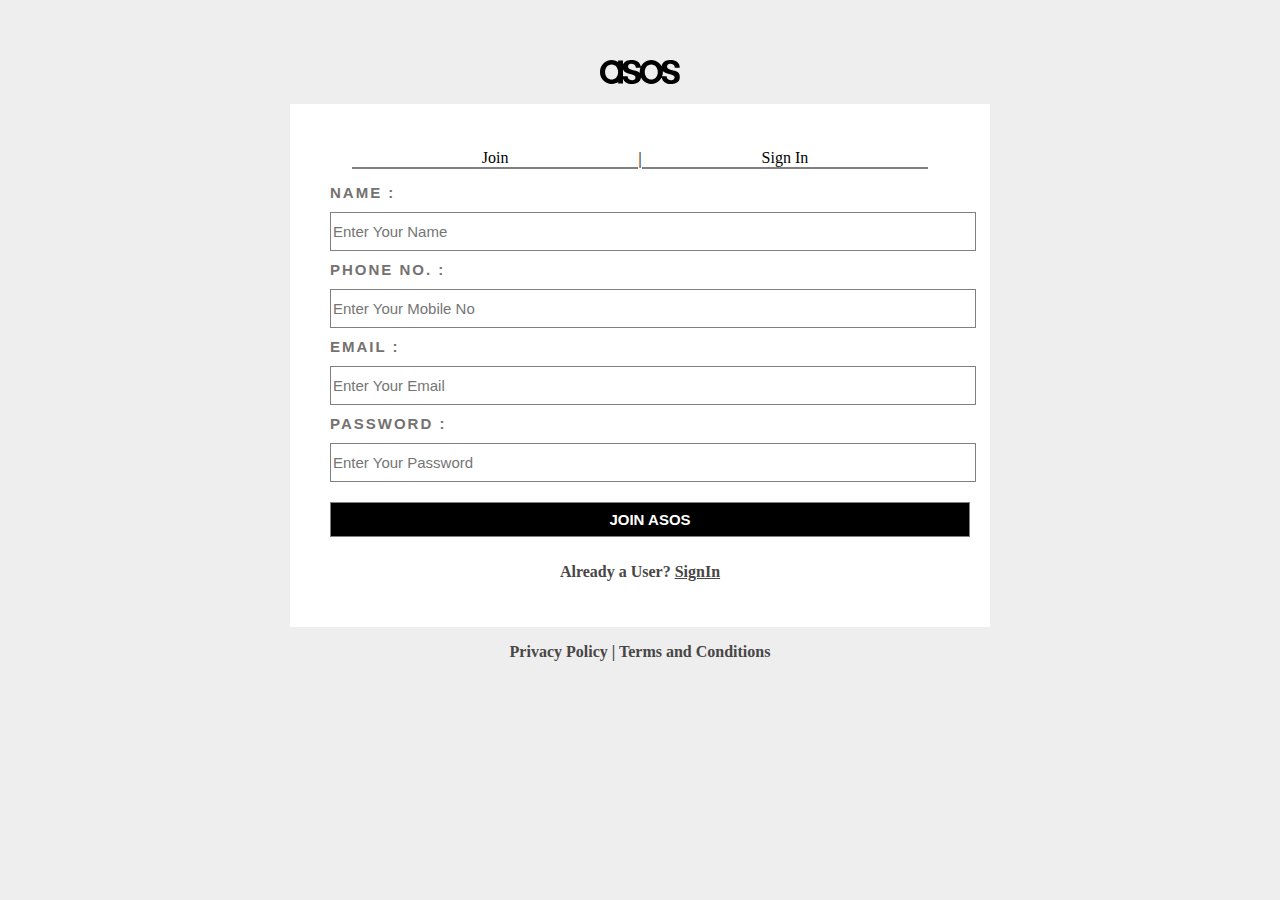
<file: join.html>
<!DOCTYPE html>
<html lang="en">

<head>
    <meta charset="UTF-8">
    <meta name="viewport" content="width=device-width, initial-scale=1.0">
    <title>Document</title>
</head>
<style>
    .SignInPage {
        margin: auto;

        background-color: white;
        width: 50%;
        margin-top: 20px;
        padding: 30px;
    }

    .text-category {
        font-size: 10px;
        letter-spacing: 2px;
        font-family: futura-pt, Tahoma, Geneva, Verdana, Arial, sans-serif;
        font-style: normal;
        font-weight: 700;
        text-transform: uppercase;
    }

    body {

        margin: auto;
        background-color: #eee;
    }

    img {
        margin: auto;
        display: block;
        
    }

    .signInBox {
        display: flex;
        width: 90%;
        margin: auto;
        text-align: center;
    }

    .signInBox>div {

        width: 50%;
        border-bottom: 2px solid gray;
        margin-bottom: 10px;
        margin: auto;

    }

    .container {
        margin-top: 60px;
        background-color: #eee;
    }

    .signinForm>label,
    input,
    button {
        width: 100%;
        height: 35px;
        font-size: 15px;
        margin: 10px;
        color: rgb(116, 113, 113);
        border: 1px solid gray;
        

    }

    input:hover {
        border: 2px solid gray;
    }

    .signinForm {
        justify-content: start;
    }

    .signinForm>label {

        border: none;

    }

    button:hover {
        border: 2px solid whitesmoke;
        border-radius: 20px;
        background-color: rgb(40, 52, 147);
        font-weight: bolder;
    }

    button {
        background-color: black;
        color: white;
        font-weight: bolder;
    }

    a,
    p {
        color: rgb(72, 70, 70);
        font-weight: bold;


    }

    a:hover {
        color: rgb(85, 85, 247);
        font-size: 20px;

    }
</style>

<body>

    <div class="container">


        <img src="./download.svg" alt="">

        <div class="SignInPage">



            <div class="signInBox">

                <div>Join</div>
                <p>|</p>
                <div>Sign In</div>
            </div>

            <div class="signinForm">
                <label class="text-category" for="Name"><b>Name :</b></label> <br>
                <input type="text" placeholder="Enter Your Name" required> <br>
                <label class="text-category" for="Phone"><b>Phone No. :</b></label> <br>
                <input type="number" placeholder="Enter Your Mobile No" required> <br>
                <label class="text-category" for="email"><b>Email :</b></label> <br>
                <input type="email" placeholder="Enter Your Email" required> <br>
                <label class="text-category" for="Password"><b>Password :</b></label> <br>
                <input type="password" placeholder="Enter Your Password" required> <br>
                <button>JOIN ASOS</button>
            </div>

            <p style="text-align: center;">Already a User? <a href='/signin'>SignIn</a></p>

        </div>


    </div>

    <p style="text-align: center; font-weight: 600;">Privacy Policy | Terms and Conditions</p>

</body>

</html>
</file>
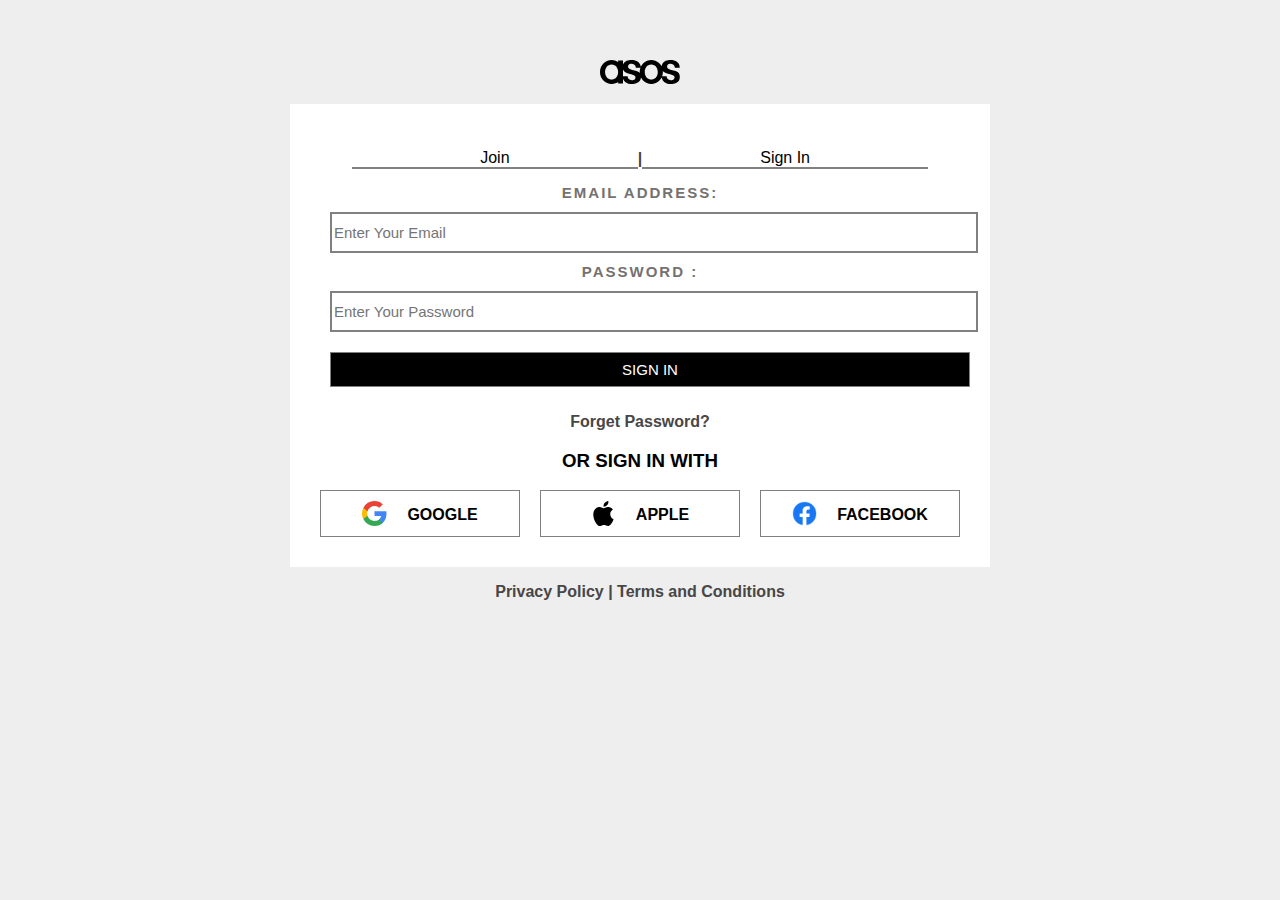
<file: signup.html>
<!DOCTYPE html>
<html lang="en">
<head>
    <meta charset="UTF-8">
    <link rel="stylesheet" href="style.css">
    <meta name="viewport" content="width=device-width, initial-scale=1.0">
    <title>Document</title>
</head>
<style>
    .SignInPage{
      margin: auto;
       
        background-color: white;
        width: 50%;
        margin-top: 20px;

        justify-content: center;
       text-align: center; 
       padding:30px;
       box-shadow: 10px black; 
    }
    body{ 
        margin: auto;
        background-color: #eee;
    }
    img{
        margin: auto;
        display: block;
    }
    .signInBox{
        display: flex;
        width: 90%;
        margin: auto;
        text-align: center;  
    }
    .signInBox>div{
       
        width: 50%;
        border-bottom: 2px solid gray;
        margin-bottom: 10px;
        margin: auto;
       
    }
    .container{
        
        margin-top: 60px;
        background-color: #eee;
       
    }
    .text-category {
        font-size: 10px;
        letter-spacing: 2px;
        font-family: futura-pt, Tahoma, Geneva, Verdana, Arial, sans-serif;
        font-style: normal;
        font-weight: 700;
        text-transform: uppercase;
        text-align: start;

    }
    .signinForm>label,input,button{
        width: 100%;
        height: 35px;
        font-size: 15px;
        margin: 10px;
        color: rgb(116, 113, 113);
        border: 1px solid gray;

    }
    label,input,button:hover{
        border: 2px solid gray;
    }
    
    
    .signinForm>label{
        align-items: start;
        border: none;

    }
    button:hover{
        border: 2px solid whitesmoke;
        border-radius: 20px;
        background-color: rgb(40, 52, 147);
        font-weight: bolder;
    }
    button{
        background-color: black;
        color: white;
    }
    a,p{
    color: rgb(72, 70, 70);
    font-weight: bold;
    }

    a:hover{
    color: rgb(39, 126, 240);
    font-size: 20px;
    }
    .diffrent-site{
        display: flex;
        gap: 20px;
        
    }
    .site-div{
        display: flex;
        border: 1px solid gray;
        padding: 10px;
        width: 100%;
        justify-content: center;
        margin: auto;
        
    }
    .site-img{
        width: 25px;
        padding-left: 10px;
    }
    .site-text{
        font-weight: bolder;
        margin-left: 20px;
        margin-top: 5px;
        padding-right: 10px;
    }
</style>
<body>
    
    <div class="container">
        <img  src="./download.svg" alt="">
        <div class="SignInPage">
            <div class="signInBox">
                <div>Join</div>
                <p>|</p>
                <div>Sign In</div>
            </div>

            <div class="signinForm">
                <label class="text-category" for="email"><b>EMAIL ADDRESS:</b></label> <br>
                <input type="email" placeholder="Enter Your Email" required> <br>
                <label class="text-category" for="email"><b>PASSWORD :</b></label> <br>
                <input type="password" placeholder="Enter Your Password" required> <br>
                <button>SIGN IN</button>
                <p>Forget Password?</p>
            </div>
            <h3>OR SIGN IN WITH</h3>
            <div class="diffrent-site">
                <div class="site-div">
                    <div><img class="site-img" src="./google.svg" alt=""></div>
                    <div class="site-text">GOOGLE</div>
                </div>
                <div class="site-div">
                    <div><img class="site-img" src="./apple.svg" alt=""></div>
                    <div class="site-text">APPLE</div>
                </div>
                <div class="site-div">
                    <div><img class="site-img" src="./facebook.png" alt=""></div>
                    <div class="site-text">FACEBOOK</div>
                </div>
            </div>
    </div>
</div>
<p style="text-align: center; font-weight: 600;">Privacy Policy | Terms and Conditions</p>
    
</body>
</html>
</file>
<file: style.css>
* {
    font-family: futura-pt, sans-serif;
}
.navBar {
    display: flex;

    justify-content: end;

    border-top: 1px solid whitesmoke;
}

.navBar>div {

    border-left: 1px solid rgb(174, 172, 172);

    padding: 5px;
    padding-left: 20px;
    padding-right: 20px;
    border-top: 0;
    color: grey;



}

.navBar2 {
    display: flex;


    gap: 10px;
    justify-content: space-around;
    background-color: rgb(44, 43, 43);
    color: aliceblue;
    padding: 10px;

}

#loginButton> {


    cursor: pointer;
}

.myaccountpage {
    display: none;
    position: absolute;

    border: 1px solid #ccc;

    box-shadow: 0 2px 5px rgba(0, 0, 0, 0.3);
    z-index: 1;
    right: 50px;
    width: 25%;

    background-color: #f7f3f3;


}

.myaccountpage>.signin {

    color: grey;
    height: 30px;
    background-color: #ccc;
    width: 95%;
    padding: 2.5%;
    margin-bottom: 10px;
    font-weight: 800;


}

a,
span {
    color: rgb(72, 70, 70);
    font-weight: bold;
    font-size: 20px;

}

a:hover {
    color: rgb(68, 68, 240);
}


.myaccountpage>.belowSection {

    margin-top: 5px;
}

.belowSection {
    display: flex;

}

.belowSection>img {
    width: 20px;
    height: 20px;
    margin-left: 20px;


}

.belowSection>p {
    margin-top: 0px;
    margin-left: 20px;
}

.navBar2>div {
    justify-content: space-around;
}

.navBar2>div>img {
    width: 30px;
    filter: brightness(0) invert(1);
}

#loginButton {
    cursor: pointer;
}

.navBar2>div {
    margin-top: 10px;
}

.navBar3 {
    display: flex;
    justify-content: start;
    padding: 8px;
    background-color: rgb(91, 87, 87);
    color: white;
}

.navBar3>div {
    margin: 10px;

    font-weight: 500;

}

.navBar3>div:hover {
    color: azure;
    font-weight: 700;
    cursor: pointer;
}

.navBar2>div:hover {
    cursor: pointer;
    color: azure;
    font-weight: 900;
}

.template {
    text-align: center;
    font-weight: 600;
    font-size: larger;
    padding: 5px;
    padding-top: 20px;
    background-color: orange;

}

.template>p {
    font-size: 10px;
    font-weight: 200;
}


@media all and (min-width:743px) and (max-width:1043px) {
    .navBar2 {
        display: flex;
        flex-wrap: nowrap;


        gap: 10px;
        justify-content: space-around;
        background-color: rgb(44, 43, 43);
        color: aliceblue;
        padding: 10px;

    }

    .navBar3 {
        display: flex;
        flex-wrap: wrap;
        justify-content: start;
        padding: 8px;
        background-color: rgb(91, 87, 87);
        color: white;



    }

    video {
        width: 90%;
        margin: auto;

    }

    body {
        margin: auto;
    }
}

@media all and (min-width:343px) and (max-width:742px) {
    .navBar2 {
        display: flex;
        flex-wrap: nowrap;


        gap: 10px;
        justify-content: space-around;
        background-color: rgb(44, 43, 43);
        color: aliceblue;
        padding: 10px;

    }

    #search {
        display: none;
    }

    .navBar3 {
        display: flex;
        flex-wrap: wrap;
        justify-content: start;
        padding: 8px;
        background-color: rgb(91, 87, 87);
        color: white;
    }

    video {
        width: 80%;
        margin: auto;

    }

    body {
        margin: auto;
    }

}

.navbar {
    width: 100%;
}

.nav-bar2 {
    width: 100%;
}

.links {
    margin-left: 30px;
}

@media screen and (min-width: 1024px) {
    .option-list {
        display: none;
    }
    .menu {
        display: none;
    }
    .search-bar input[type="text"] {
        width: 500px;
    }

    .menu {
        list-style-type: none;
        margin: 0;
        padding: 0;
    }

    .menu li {
        display: inline-block;
        margin-right: 20px;
    }

    .menu li a {
        color: white;
        text-decoration: none;
    }

    .product-container {
        margin-top: 20px;
    }
}

@media screen and (min-width: 768px) and (max-width: 1024px) {
    .search-bar input[type="text"] {
        width: 300px;
    }

}

@media screen and (min-width: 100px) {
    .navbar {
        display: flex;
        justify-content: space-between;
        align-items: center;
        background-color: #333;
        color: white;
        padding: 10px;
    }

    .search-bar input[type="text"] {
        padding: 8px;
        border: 1px solid #ccc;
        border-radius: 30px;
        margin-right: 5px;
    }
}

@media (max-width: 1024px) {
    .navBar {
        display: none;
    }

    .navBar3 {
        display: none;
    }

    .list {
        display: none;
    }

    .nav-links li {
        display: none;
    }
    .name{
        display: none;
    }
    .menu{
        display: none;
    }
    .list {
        background-color: #333;
        color: #fff;
        display: flex;
        justify-content: space-between;
        align-items: center;
        padding: 10px 20px;
    }

    .menu-toggle {
        display: none;
        flex-direction: column;
        cursor: pointer;
    }

    .bar {
        width: 25px;
        height: 3px;
        background-color: #fff;
        margin: 3px 0;
        cursor: pointer;
    }

    .options {
        display: none;
        padding-top: 30px;
    }

    .options ul {
        list-style-type: none;
        padding: 0;
    }

    .options ul li {
        padding: 10px;
        color: #fff;
        cursor: pointer;
    }

    .options ul li:hover {
        background-color: #555;
    }

    .menu-toggle {
        display: flex;
    }
}

.first-image {
    width: 100%;
    height: auto;
    margin-top: 10px;
}

.section {
    display: flex;
    flex-wrap: wrap;
}

.category {
    width: 50%;
    padding: 10px;
    box-sizing: border-box;
}

.category img {
    max-width: 100%;
    height: auto;
}

.category p {
    text-align: center;
}

@media screen and (min-width: 736px) {
    .section {
        display: grid;
        grid-template-columns: repeat(4, 1fr);
    }

    .category {
        width: 100%;
    }
}

h2 {
    text-align: center;
}

.slider-container {
    position: relative;
    width: 100%;
    overflow: hidden;
    justify-content: center;
    align-items: center;
    margin: auto;
}

.slider {
    display: flex;
}

.slide {
    flex: 0 0 33.3333%;
}

.slide img {
    width: 100%;
}

.bullets {
    position: absolute;
    bottom: 10px;
    left: 50%;
    transform: translateX(-50%);
}

.bullet {
    display: inline-block;
    width: 10px;
    height: 10px;
    border-radius: 50%;
    background-color: #555;
    margin: 0 5px;
    cursor: pointer;
}

.bullet.active {
    background-color: #000;
}

.banner {
    width: 100%;
    height: 100%;
    background: linear-gradient(90deg, #CCFF00 0%, #9CF0E0 100%);
    padding-top: 50px;
    padding-bottom: 50px;
}

.app {
    border: 1px solid black;
    border-radius: 50px;
    width: 33%;
    justify-content: center;
    margin: auto;
    text-align: center;
}

.banner-text {
    text-align: center;
}

.download {
    border-radius: 50px;
    background-color: black;
    width: 33%;
    justify-content: center;
    margin: auto;
    padding: 1px;
}

.brands {
    width: 100%;
    justify-content: center;
    text-align: center;
    margin: auto;
}

.footer-text {
    font-size: large;
    color: #666;
    font-size: 12px;
    font-weight: 400;
    letter-spacing: 5px;
    line-height: 16px;
    margin: 0 16px;
    background-color: #f8f8f8;
    width: 100%;
}

.footer-img {
    background-color: #f8f8f8;
    margin-top: -12px;
    padding-top: 10px;
    width: 100%;
}

.footer-img img {
    border: 1px solid #f8f8f8;
    border-radius: 50%;
    outline: 1px solid currentColor;
    margin-left: 20px;
    height: 50px;

}

.cradit {
    background-color: #ddd;
    width: 100%;
    color: #666;
    height: 50px;
    padding-left: 16px;

    padding-top: 10px;

}

.product-container {
    margin-top: 20px;
}

.product {
    border: 1px solid #ccc;
    border-radius: 10px;
    padding: 10px;
    margin-bottom: 10px;
}
</file>
